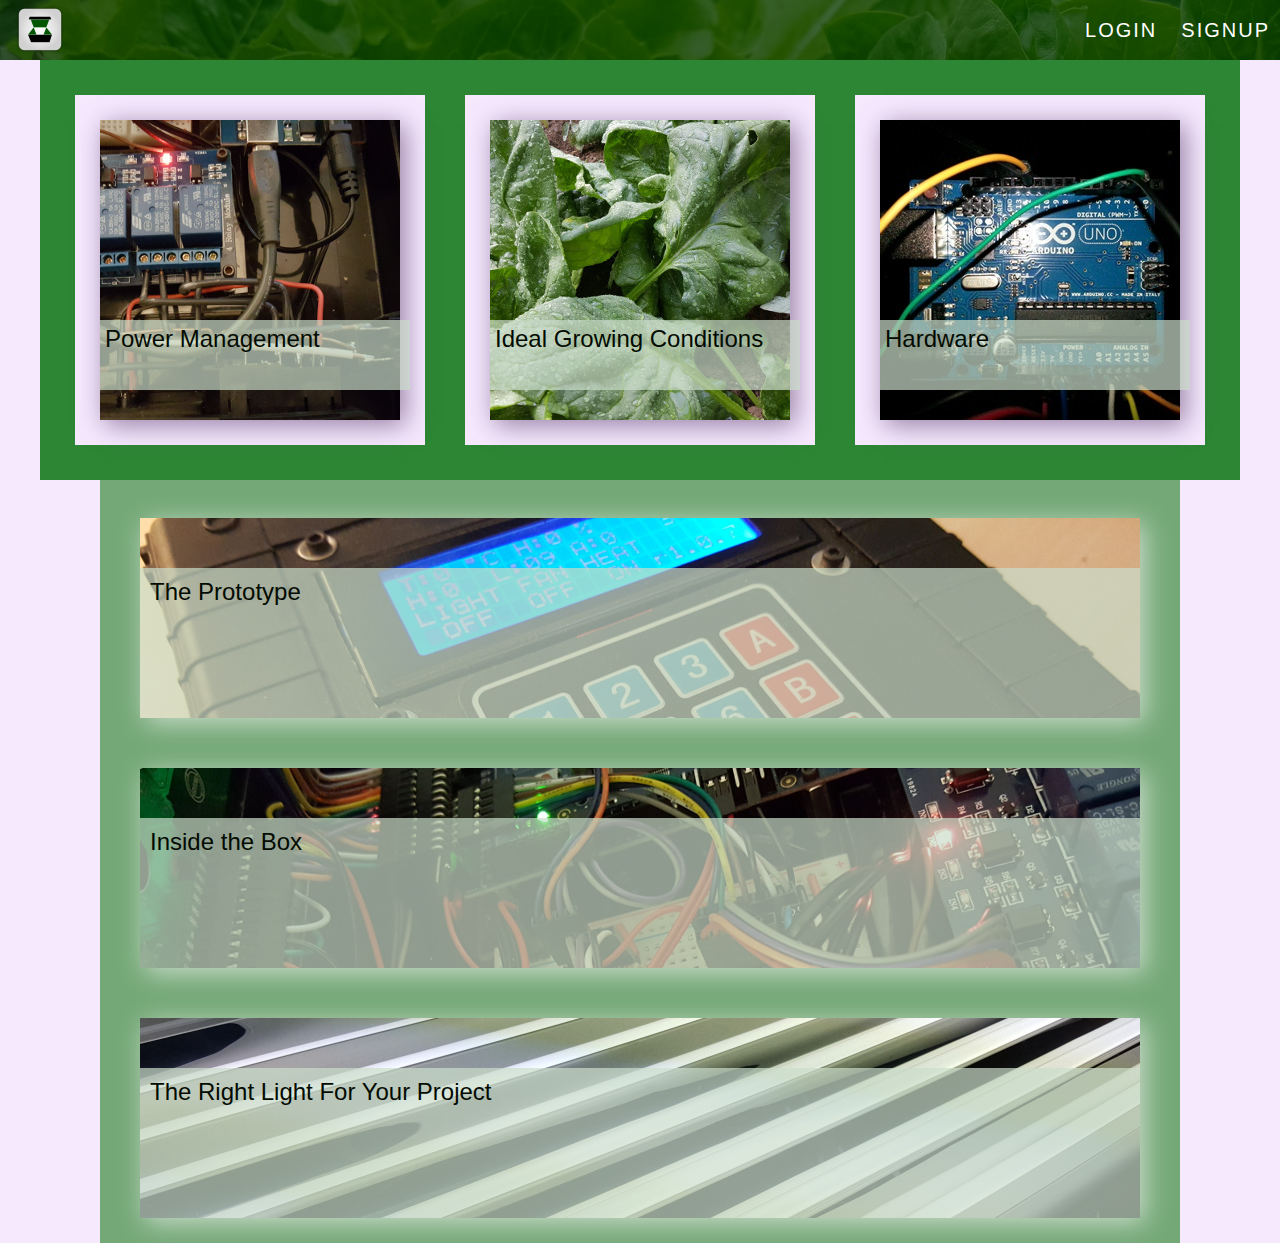
<file: home.html>
<!DOCTYPE html>
<html lang="en">
  <head>
	<meta charset="UTF-8">
	<title>Greenbox: An open-source grow op</title>
	<link rel="stylesheet" type="text/css" href="HomeStyle.css"/>
    <meta name="description" content="">
    <meta name="keywords" content="">
  </head>
  <body>

    <nav>
      <a href="Home.html"><img src="Images\icon2.png" class="icon"/></a>
      <ul>
        <li><a>login</a></li>
        <li><a>signup</a></li>
      </ul>
    </nav>
   
    <main>
      <div class="headlines">
        <figure class="hlarticle">
          <a href="http://icanhas.cheezburger.com/lolcats">
            <img src="Images\headline7.jpg" alt="" class="hlimage">
            <figcaption class="hlspan">Power Management</figcaption>
          </a>
        </figure>
        <figure class="hlarticle">
          <a href="http://www.thorlabs.com/">
            <img src="Images\headline4-2.jpg" alt="" class="hlimage">
            <figcaption class="hlspan">Ideal Growing Conditions</figcaption>
          </a>
        </figure>
        <figure class="hlarticle">
          <a href="http://www.arduino.cc">
            <img src="Images\headline3.jpg" alt="" class="hlimage">
            <figcaption class="hlspan">Hardware</figcaption>
          </a>
        </figure>
      </div> <!--headlines-->
     
      <div class="main-content">
      <figure class="main-article">
        <a href="">
          <img src="Images\main4.jpg" alt="" class="mainimage">
          <figcaption class="mainspan">The Prototype</figcaption> 
        </a>
      </figure>
      <figure class="main-article">
        <a href="">
          <img src="Images\main6.jpg" alt="" class="mainimage">
          <figcaption class="mainspan">Inside the Box</figcaption>
        </a>
      </figure>
      <figure class="main-article">
        <a href="">
          <img src="Images\main1.jpg" alt="" class="mainimage">
          <figcaption class="mainspan">The Right Light For Your Project</figcaption>
        </a>
      </figure>
      </div> <!--main-content-->
    </main> 
  </body>
</html>
</file>
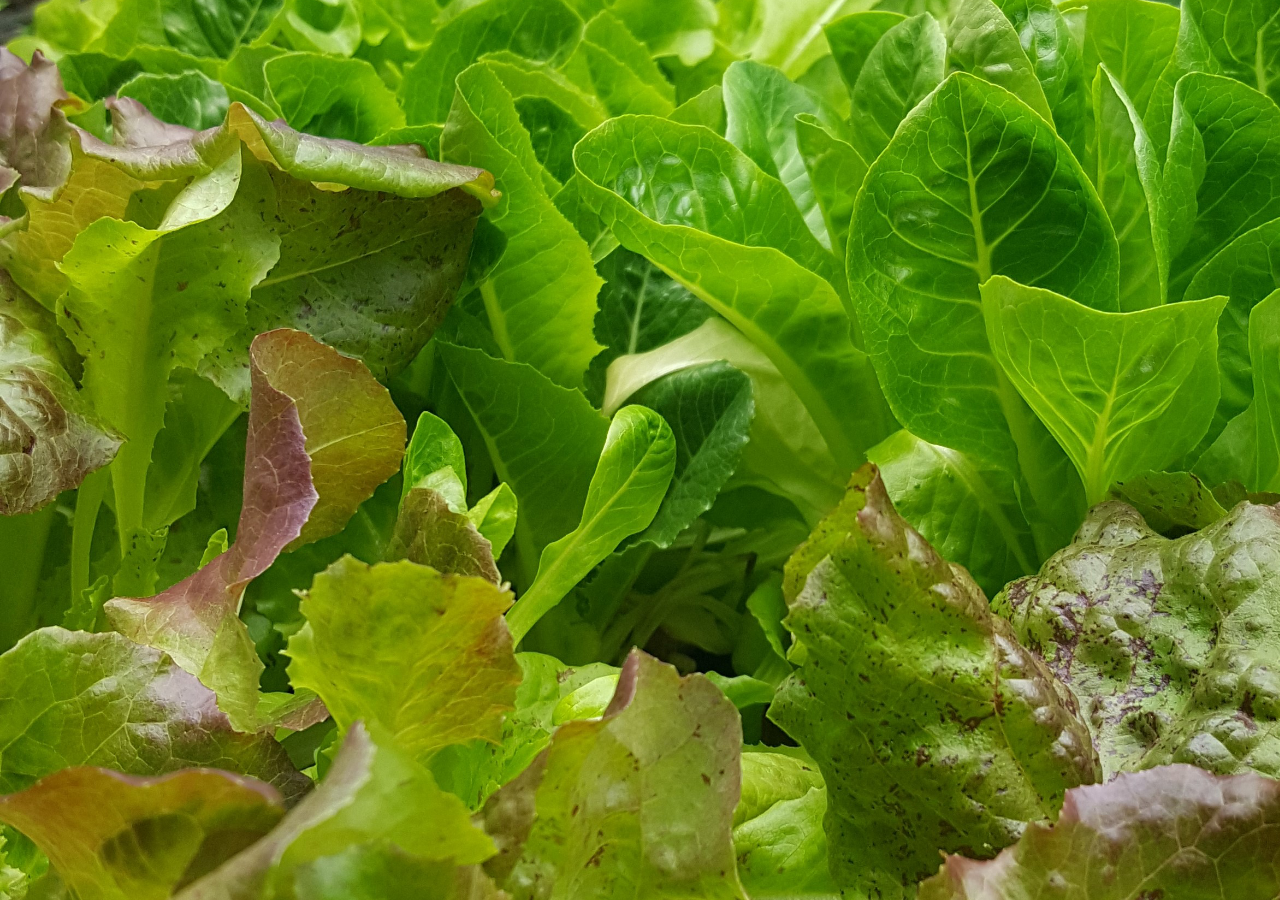
<file: template.html>
<!DOCTYPE html>
<html lang="en">
  <head>
	<meta charset="UTF-8">
	<title>Greenbox: An open-source grow op</title>
	<link rel="stylesheet" type="text/css" href="GBStyle.css"/>
    <meta name="description" content="">
    <meta name="keywords" content="">
  </head>
  <body>

  </body>
</html>
</file>
<file: HomeStyle.css>
*{
  /*outline: 2px solid red;*/
  margin:0;
}

*{
  -webkit-box-sizing: border-box;
  -moz-box-sizing: border-box;
  -ms-box-sizing: border-box;
  box-sizing: border-box;
}

html{
  background-image: url('Images/splash.jpg');
  background-repeat:no-repeat;
  background-origin: center;
  background-attachment:fixed;
  background-size: cover;

}

body{

}

a{
  text-decoration: none;
}

nav{
  width: 100%;
  height: 60px;
  line-height: 60px;
  background-color:rgba(0, 46, 0, 0.75);
}

.icon{
  position:absolute;
  top: 5px;
  left:15px;
}

nav ul{
  text-align:right;
}

nav ul li{
  display:inline;
  padding: 10px;
  text-transform: uppercase;
  font-family:Arial;
  font-weight: normal;
  font-size: 20px;
  letter-spacing:2px;
  word-spacing:25px;
  color: rgba(255,255,255, 1);
}

nav ul li:hover{
  font-style:oblique;
  background-color: rgba(150,150,150, 0.4);
}


main{
  width:100%;
  text-align: center;
  /*background-color: rgba(203, 221, 203, 1);*/
  background-color: rgba(246, 233, 254, 1);
}

.headlines{
  display: inline-block;
  max-height: 420px;
  padding: 15px;
  /*background-color: rgba(0, 0, 0, 0);*/
  background-color: rgba(45, 134, 51, 1);
  font-size: 0;
}

.hlarticle{
  position:relative;
  display: inline-block;
  max-width: 350px;
  margin:20px;
  border: 25px solid rgba(246, 233, 254, 1);;
  /*background-color: rgba(107, 78, 124, .7);*/
}

.hlimage{  
  box-shadow: 5px 5px 25px 0px rgba(107, 78, 124, .7);
  max-width: 100%
}

.hlspan{
  position: absolute;
  width:310px;
  bottom: 30px;
  padding: 5px;
  min-height: 70px;
  text-align: left;
  overflow:hidden;  
  font-size: 24px;
  font-family: Arial;
  color: rgba(3, 11, 1, 1);
  background-color: rgba(203, 221, 203,.7);
  /*background-color: rgba(246, 233, 254, .7);*/
  
}

.main-content{
  position: relative;
  display: inline-block;
  max-width: 1080px;
  height: 100%;
  margin: 0 auto;
  padding-top: 12.5px;
  font-size: 0;
  /*background-color: rgba(0, 0, 0, 0);*/
  background-color: rgba(116, 168, 119, 1);
  /*background-color: rgba(203, 221, 203, 1);*/
}  

.main-article{
  position: relative;
  display: inline-block;
  margin:25px auto;
  /*background-color: rgba(107, 78, 124, .7);*/
}

.mainimage{
  /*box-shadow: 5px 5px 25px 0px rgba(107, 78, 124, .7);*/
  box-shadow: 5px 5px 25px 0px rgba(203, 221, 203, 1);
  max-width: 100%;
}

.mainspan{
  position: absolute;
  width:100%;
  bottom:0px;
  padding: 10px;
  margin-left: 0px;
  min-height: 75%;
  overflow:hidden;
  font-size: 24px;
  font-family: Arial;
  text-align: left;
  color: rgba(3, 11, 1, 1);
  background-color: rgba(203, 221, 203,.7);
}
}
</file>
<file: GBStyle.css>
html{
    background-image: url('Images/splash.jpg');
    background-repeat:no-repeat; 
    background-origin: center;
    background-attachment:fixed;
    background-size: cover;
            
}

nav{
    position:absolute;
    Top:25px;
    width:100%;    
    background-color:rgba(0,0,0,0.4);
    padding-top:20px;
    padding-bottom:20px;
}

nav ul{
    text-align:center;
    margin-right: 38px;
  
}

nav ul li{
    display:inline; 
    padding: 20px;
    text-transform: uppercase;
    font-family:Arial;
    font-weight: normal;
    font-size: 20px;
    letter-spacing:2px;
    word-spacing:25px;
    color: #FFFFFF;
}

nav ul li:hover{
    font-style:oblique;
    background-color:rgba(150,150,150,0.4);
}


.icon{
    position:absolute;
    top:0px;
    width: 70%;
    height: 200px
}

h1{
    position:absolute;
    top:150px;
    width: 50%;
    padding-top:20px;
    padding-bottom:10px;
    text-align:center;
    color: #FFFFFF;
    font-size: 60px;
    font-family: Arial;
    font-weight: Bold;
    letter-spacing: -1px;
}

h2{
    position:absolute;
    top: 260px;
    width: 50%;
    padding-top:20px;
    padding-bottom:10px;
    text-align:center;
    color: #FFFFFF;
    font-size: 30px;
    font-family: Arial;
    font-weight: Bold;
    letter-spacing: -1px;
}
</file>
